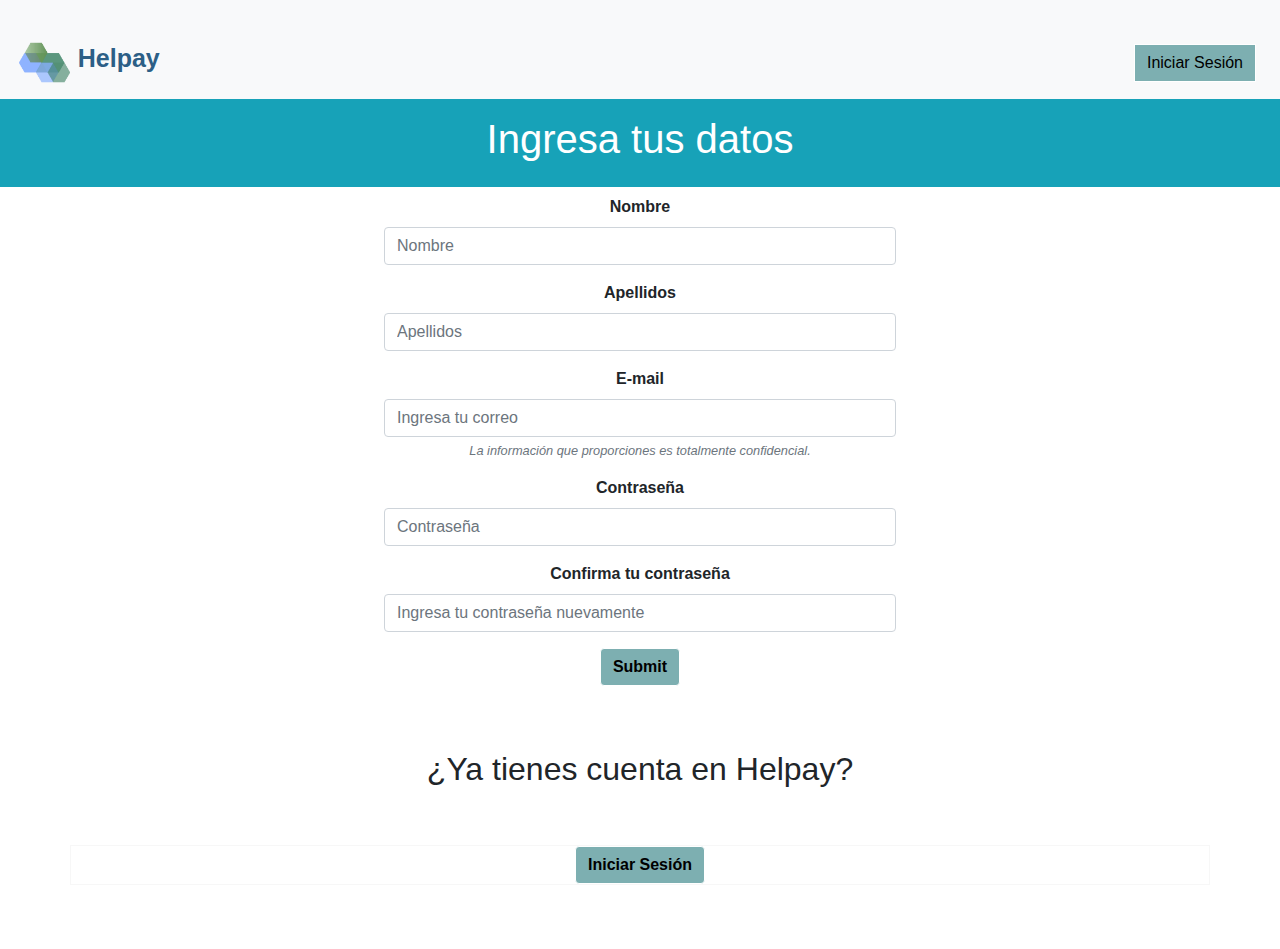
<file: index2.html>
<!doctype html>
<html lang="en">

<head>
    <!-- Required meta tags -->
    <meta charset="utf-8">
    <meta name="viewport" content="width=device-width, initial-scale=1, shrink-to-fit=no">
    <!-- Bootstrap CSS -->
    <link rel="stylesheet" href="https://stackpath.bootstrapcdn.com/bootstrap/4.3.1/css/bootstrap.min.css"
        integrity="sha384-ggOyR0iXCbMQv3Xipma34MD+dH/1fQ784/j6cY/iJTQUOhcWr7x9JvoRxT2MZw1T" crossorigin="anonymous">
    <!-- Aqui se coloca el link para vincular el estilo.css en este caso main.css -->
    <link rel="stylesheet" href="./main2.css">

    <header>
        <!-- Aqui inicia navbar con logo de Helpay -->
        <nav class="navbar navbar-expand-lg navbar-light bg-light custom-navbar">
            <a class="navbar-brand" href="#"></a>
            <button class="navbar-toggler" type="button" data-toggle="collapse" data-target="#navbarSupportedContent"
                aria-controls="navbarSupportedContent" aria-expanded="false" aria-label="Toggle navigation">
                <span class="navbar-toggler-icon"></span>
            </button>

            <div class="collapse navbar-collapse" id="navbarSupportedContent">

                <ul class="navbar-nav mr-auto"></ul>

            </div>
        </nav>
        <!-- finaliza area de navbar -->
    </header>
    <title></title>
</head>

<body>
    <header>
        <nav class="navbar navbar-expand-lg navbar-light bg-light custom-navbar">
            <div class="contenedorlogo">
                <img class="logo" src="./img/logo_helpay.png" alt="...">
                <h2 class="helpay d-inline">Helpay</h2>
            </div>
            <button class="navbar-toggler" type="button" data-toggle="collapse" data-target="#navbarSupportedContent"
                aria-controls="navbarSupportedContent" aria-expanded="false" aria-label="Toggle navigation">
                <span class="navbar-toggler-icon"></span>
            </button>
            <div class="collapse navbar-collapse" id="navbarSupportedContent">
                <ul class="navbar-nav mr-auto"></ul>
                <form class="form-inline my-2 my-lg-0">
                    <button type="button" class="btn btn-outline-primary my-2 my-sm-0 mr-2" data-toggle="modal"
                        data-target="#exampleModal">
                        Iniciar Sesión
                    </button>
                </form>
            </div>
        </nav>
    </header>


    <!-- <-- Aqui inicia formulario para registrarte como usuario -->


    <div class="p-3 mb-2 bg-info text-white row d-flex justify-content-center">
        <h1>Ingresa tus datos</h1>

    </div>

    <form class="forma">
        <div class="form-group font-weight-bold">
            <label for="exampleFormControlInput1">Nombre</label>
            <input type="text" class="form-control" id="exampleFormControlInput1" placeholder="Nombre">
        </div>
        <div class="form-group font-weight-bold">
            <label for="exampleFormControlInput1">Apellidos</label>
            <input type="text" class="form-control" id="exampleFormControlInput1" placeholder="Apellidos">
        </div>
        <form>
            <div class="form-group font-weight-bold">
                <label for="exampleInputEmail1">E-mail </label>
                <input type="email" class="form-control" id="exampleInputEmail1" aria-describedby="emailHelp"
                    placeholder="Ingresa tu correo">
                <small id="emailHelp" class="form-text text-muted font-italic">La información que proporciones es
                    totalmente confidencial.</small>
            </div>
            <div class="form-group font-weight-bold">
                <label for="exampleInputPassword1">Contraseña</label>
                <input type="password" class="form-control" id="exampleInputPassword1" placeholder="Contraseña">
            </div>
            <div class="form-group font-weight-bold">
                <label for="passwordConfirmation">Confirma tu contraseña</label>
                <input type="password" class="form-control" id="exampleInputPassword1"
                    placeholder="Ingresa tu contraseña nuevamente">
            </div>
            </div>
            <button type="submit" class="btn btn-primary font-weight-bold rounded">Submit</button>
        </form>
        <div>
            <div class="adjust">
            <div class="row d-flex justify-content-center">
                <h2>¿Ya tienes cuenta en Helpay?</h2>
            </div>
            <div class="container mt-5">
                <div class="row d-flex justify-content-center">
                        <button type="submit" class="btn btn-primary font-weight-bold rounded">Iniciar Sesión</button>
                </div>
            </div>
        </div>
    </form>

    <!-- Modal -->
    <div class="modal fade" id="exampleModal" tabindex="-1" role="dialog" aria-labelledby="exampleModalLabel"
        aria-hidden="true">
        <div class="modal-dialog" role="document">
            <div class="modal-content">
                <div class="modal-header">
                    <h5 class="modal-title" id="exampleModalLabel">Iniciar Sesión</h5>
                    <button type="button" class="close" data-dismiss="modal" aria-label="Close">
                        <span aria-hidden="true">&times;</span>
                    </button>
                </div>
                <div class="modal-body">
                    <form>
                        <div class="form-group">
                            <label for="exampleInputEmail1">Correo electrónico</label>
                            <input type="email" class="form-control" id="exampleInputEmail1"
                                aria-describedby="emailHelp" placeholder="Escribe tu correo">
                            <small id="emailHelp" class="form-text text-muted">Nunca compartiremos tu información
                                confidencial.</small>
                        </div>
                        <div class="form-group">
                            <label for="exampleInputPassword1">Contraseña</label>
                            <input type="password" class="form-control" id="exampleInputPassword1"
                                placeholder="Contraseña">
                        </div>
                        <div class="form-group form-check">
                            <input type="checkbox" class="form-check-input" id="exampleCheck1">
                            <label class="form-check-label" for="exampleCheck1">Check me out</label>
                        </div>
                    </form>
                </div>
                <div class="modal-footer">
                    <button type="submit" class="btn btn-primary"><a style="color: white;"
                            href="./Pagina-sesion-iniciada/grid.html">Submit</a></button>
                </div>
            </div>
        </div>
    </div>


    <!-- Termina formulario de registro usuario -->
    </header>
    <main>
    </main>
    <!-- Optional JavaScript -->
    <!-- jQuery first, then Popper.js, then Bootstrap JS -->
    <script src="https://code.jquery.com/jquery-3.3.1.slim.min.js"
        integrity="sha384-q8i/X+965DzO0rT7abK41JStQIAqVgRVzpbzo5smXKp4YfRvH+8abtTE1Pi6jizo" crossorigin="anonymous">
    </script>
    <script src="https://cdnjs.cloudflare.com/ajax/libs/popper.js/1.14.7/umd/popper.min.js"
        integrity="sha384-UO2eT0CpHqdSJQ6hJty5KVphtPhzWj9WO1clHTMGa3JDZwrnQq4sF86dIHNDz0W1" crossorigin="anonymous">
    </script>
    <script src="https://stackpath.bootstrapcdn.com/bootstrap/4.3.1/js/bootstrap.min.js"
        integrity="sha384-JjSmVgyd0p3pXB1rRibZUAYoIIy6OrQ6VrjIEaFf/nJGzIxFDsf4x0xIM+B07jRM" crossorigin="anonymous">
    </script>
</body>

</html>
</file>
<file: main2.css>
* empieza header de navbar */
.custom-navbar{
    width: 100%;

}

.contenedorlogo1{
    display: flex;
    align-items: center;
}
/* logo de helpay */
.logo{
    width: 20%;
}

.helpay{
    font-weight:bolder;
    font-size: 25px;
    margin-bottom: 0;
    color: rgb(44, 95, 134);
}

.forma{
    margin-left:30%;
    margin-right: 30%;
    text-align: center;
    margin-bottom:5%;

}
.adjust{
    text-align:center;
    margin-bottom:5%;
}





/* Inicia css de formulario */
.btn{
    border-radius: 0;
    color: black;
    background-color: rgb(125, 175, 177);
    border: solid 1px white;
    
}
/* para cuando quieras pasar el cursor encima y cambie de color */
.btn:hover{
    
    border: solid 1px white;
    background-color: rgb(5, 5, 5);
    color: rgb(255, 255, 255);
}
.w-100 {
    width: 100%!important;
    height: 600px;
}
.container{
    border: solid 1px rgb(247, 247, 247);
}
/* termina Css de formulario */
</file>
